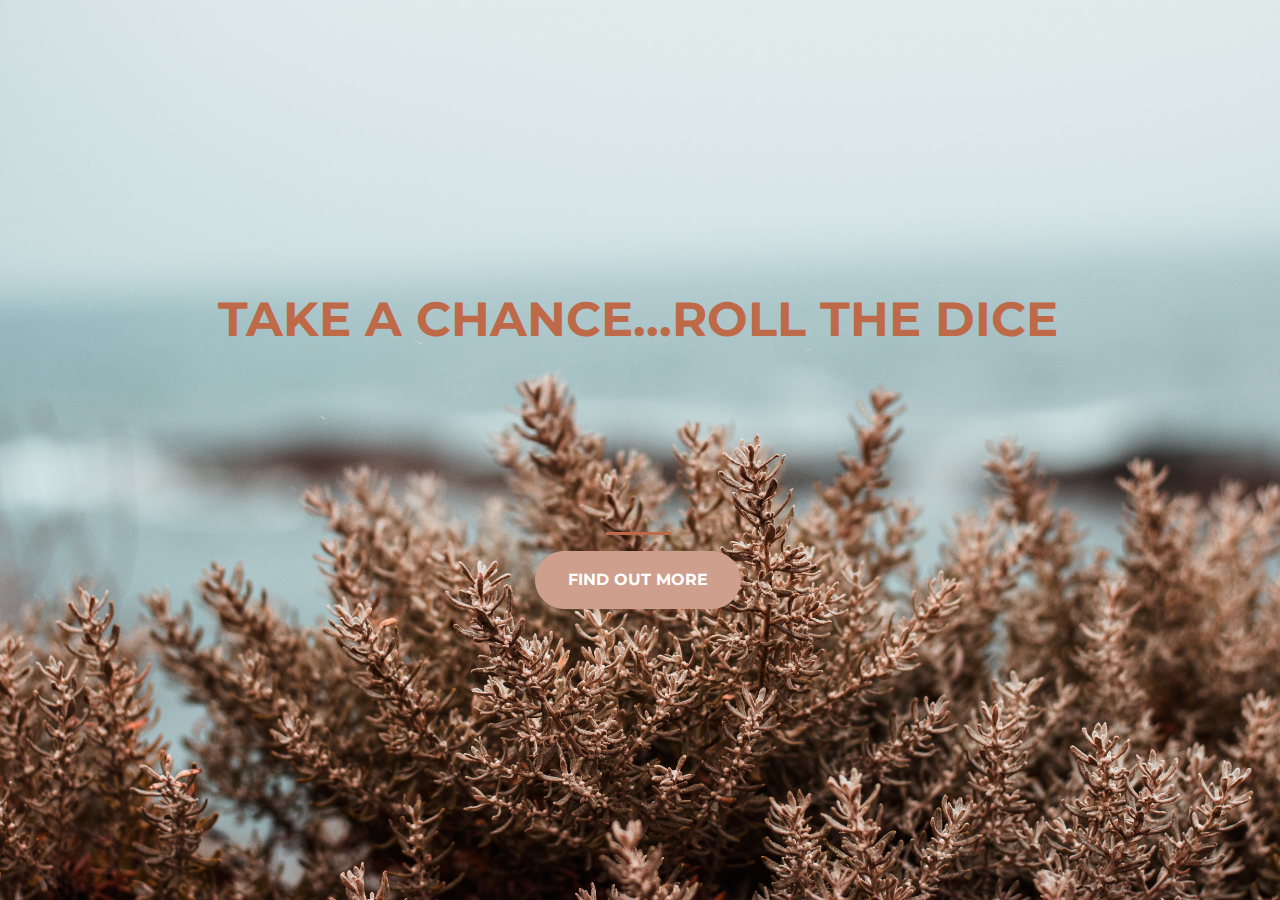
<file: index.html>
<!DOCTYPE html>
<html>
    <head>
        <title>Startup</title>

        <!-- Required meta tags -->
        <meta charset="utf-8">
        <meta name="viewport" content="width=device-width, initial-scale=1, shrink-to-fit=no">

        <!--Google Fonts-->
        <link href="https://fonts.googleapis.com/css?family=Montserrat&display=swap" rel="stylesheet">

        <!--Bootstrap CSS-->
        <link rel="stylesheet" href="https://stackpath.bootstrapcdn.com/bootstrap/4.4.1/css/bootstrap.min.css" integrity="sha384-Vkoo8x4CGsO3+Hhxv8T/Q5PaXtkKtu6ug5TOeNV6gBiFeWPGFN9MuhOf23Q9Ifjh" crossorigin="anonymous">

        <!--CSS Stylesheet-->
        <link rel="stylesheet" type="text/css" href="style.css">

    </head>
    
    <body>
        <div class="container d-flex align-items-center h-100">
            <div class="row">
                <header class="text-center col-12">
                    <h1 class="text-uppercase"><strong>Take A Chance...Roll the Dice</strong></h1>
                </header>
                <div class="buffer col-12"></div>
                <section class="text-center col-12">
                    <hr>
                    <a href="https://mailchi.mp/9b32e6adb40c/faegrey">
                    <button class="btn btn-primary btn-xl">Find Out More</button>
                    </a>
                </section>
            </div>
        </div>
    </body>
    <footer>
        <!--Credit to Photographer
        <a style="background-color:black;color:white;text-decoration:none;padding:4px 6px;font-family:-apple-system, BlinkMacSystemFont, &quot;San Francisco&quot;, &quot;Helvetica Neue&quot;, Helvetica, Ubuntu, Roboto, Noto, &quot;Segoe UI&quot;, Arial, sans-serif;font-size:12px;font-weight:bold;line-height:1.2;display:inline-block;border-radius:3px" href="https://unsplash.com/@lee_trist?utm_medium=referral&amp;utm_campaign=photographer-credit&amp;utm_content=creditBadge" target="_blank" rel="noopener noreferrer" title="Download free do whatever you want high-resolution photos from Tristen Lee"><span style="display:inline-block;padding:2px 3px"><svg xmlns="http://www.w3.org/2000/svg" style="height:12px;width:auto;position:relative;vertical-align:middle;top:-2px;fill:white" viewBox="0 0 32 32"><title>unsplash-logo</title><path d="M10 9V0h12v9H10zm12 5h10v18H0V14h10v9h12v-9z"></path></svg></span><span style="display:inline-block;padding:2px 3px">Tristen Lee</span></a>
    -->
    </footer>
</html>
</file>
<file: style.css>
body,
html {
    width: 100%;
    height: 100%;
    font-family: 'Montserrat', sans-serif;
    background: url(tristen-lee-ZBWtD2UmMzA-unsplash.jpg) no-repeat center center fixed; 
    -webkit-background-size: cover;
    -moz-background-size: cover;
    -o-background-size: cover;
    background-size: cover;
}

h1 {
    font-size: 3rem;
    color: rgb(190, 105, 71);
}

hr {
    border-color: rgb(190, 105, 71);
    border-width: 3px;
    max-width: 65px;
}

.buffer {
    height: 10rem;
}

.btn {
    font-weight: 700;
    border-radius: 300px; 
    text-transform: uppercase; 
}

.btn-primary {
    background-color: rgb(206, 159, 141);
    border-color: rgb(206, 159, 141);
    
}

.btn-primary:hover {
    background-color: rgb(190, 105, 71);
    border-color: rgb(190, 105, 71);
    border-width: 4px; 
}

.btn-xl {
    padding: 1rem  2rem;
}
</file>
